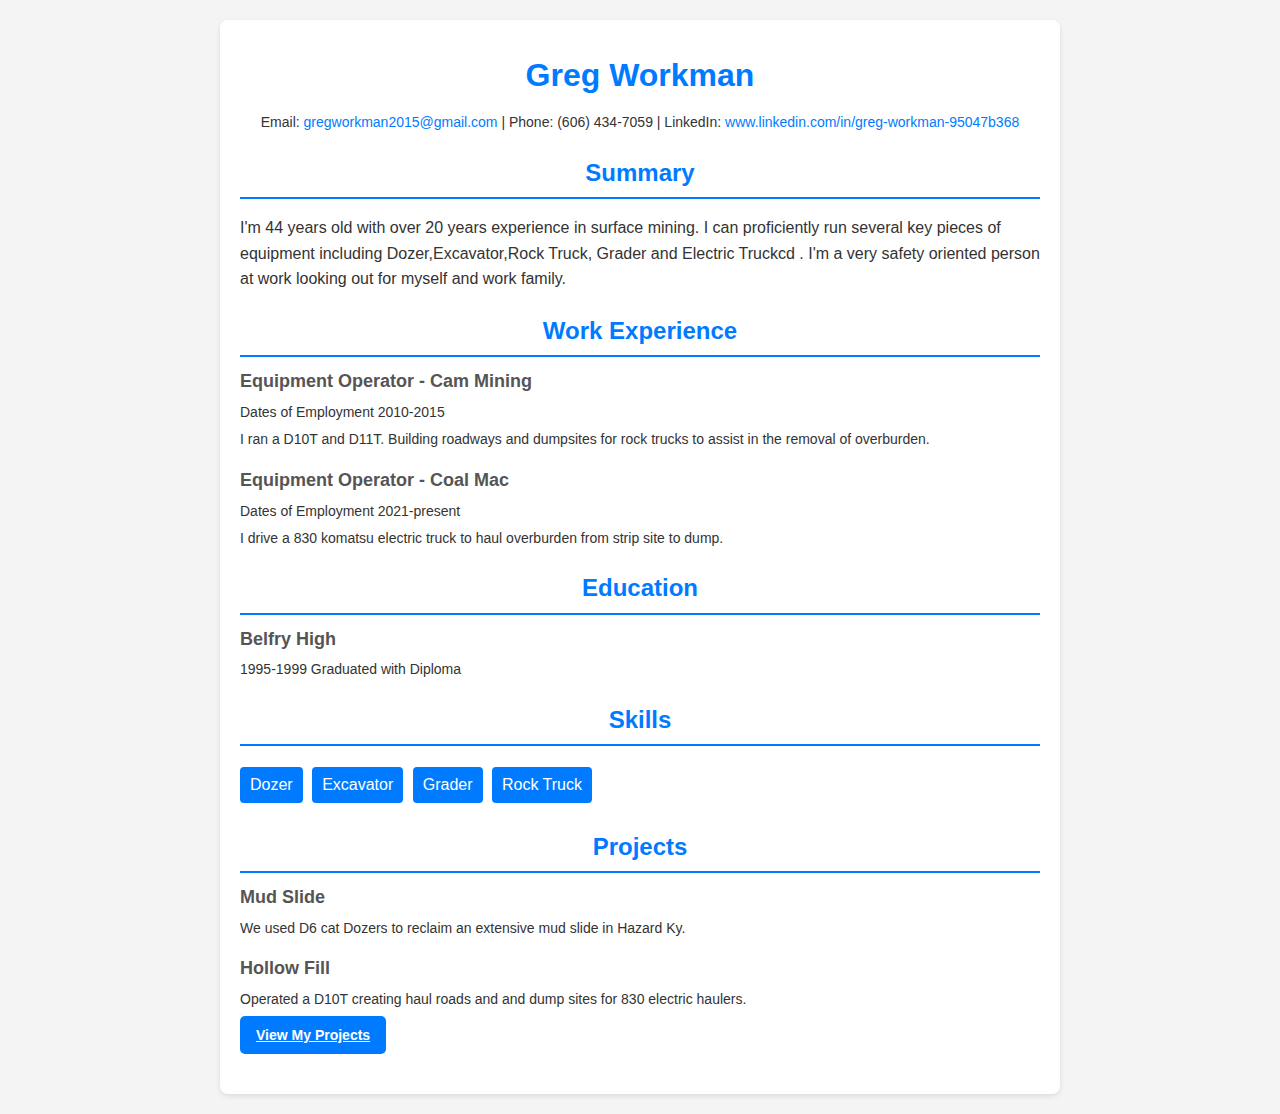
<file: index.html>
<!DOCTYPE html>
<html lang="en">
    <head>
        <meta charset="UTF-8" />
        <meta name="viewport" content="width=device-width, initial-scale=1.0" />
        <title>Resume Template</title>
        <link rel="stylesheet" type="text/css" href="style.css"/>
    </head>
     
    
    
       
    

    <body>
        <main class="container">
            <section class="header">
                <h1>Greg Workman</h1>
                <p class="contact">
                    Email:
                    <a href="mailto:yourname@example.com"
                        >gregworkman2015@gmail.com</a
                    >
                    | Phone: (606) 434-7059 | LinkedIn:
                    <a href="#">www.linkedin.com/in/greg-workman-95047b368</a>
                </p>
            </section>
            <section class="section">
                <h2>Summary</h2>
                <p>
                    I'm 44 years old with over 20 years experience in surface mining.
                     I can proficiently run several key pieces of equipment including Dozer,Excavator,Rock Truck, Grader and Electric Truckcd 
                     . 
                     I'm a very safety oriented person at work looking out for myself and work family.
                </p>
            </section>
            <section class="section">
                <h2>Work Experience</h2>
                <div class="item">
                    <h3>Equipment Operator - Cam Mining</h3>
                    <p>Dates of Employment 
                        2010-2015</p>
                    <p>
                        I ran a D10T and D11T. Building roadways and dumpsites for rock trucks to assist in the removal of overburden.
            
                    </p>
                </div>
                <div class="item">
                    <h3>Equipment Operator - Coal Mac</h3>
                    <p>Dates of Employment
                        2021-present
                    </p>
                    <p>
                        I drive a 830 komatsu electric truck to haul overburden from strip site to dump.
                        
               </p>
                </div>
            </section>
            <div class="section">
                <h2>Education</h2>
                <div class="item">
                    <h3>Belfry High </h3>
                    <p>1995-1999
                        Graduated with Diploma
                    </p>
                </div>
                <div class="item">
                    <h3></h3>
                    <p></p>
                </div>
            </section>
            <section class="section">
                <h2>Skills</h2>
                <div class="skills">
                    <ul>
                        <li>Dozer</li>
                        <li>Excavator</li>
                        <li>Grader</li>
                        <li>Rock Truck</li>
                        
                    </ul>
                </div>
            </section>
            <section class="section">
                <h2>Projects</h2>
                <div class="item">
                    <h3>Mud Slide</h3>
                    <p>
                        We used D6 cat Dozers to reclaim an extensive mud slide in Hazard Ky.
                    </p>
                </div>
                <div class="item">
                    <h3>Hollow Fill</h3>
                    <p>
                        Operated a D10T creating haul roads and and dump sites for 830 electric haulers.
                    </p>

<p>
  <a href="projects.html" class="spaced-link">View My Projects</a>
</p>

                </div>
            </section>
        </main>
    </body>
</html>
</file>
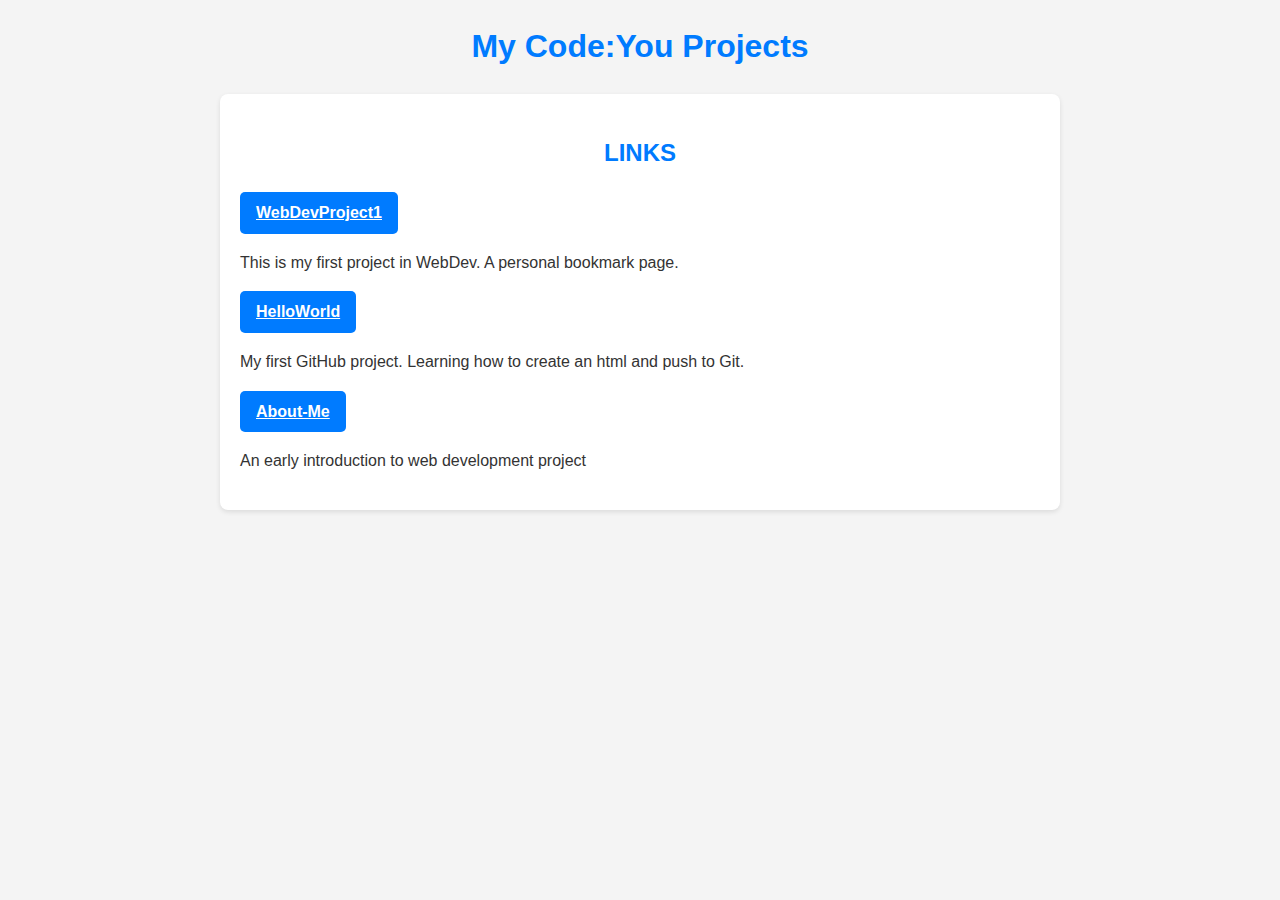
<file: projects.html>
<!DOCTYPE html>
<html lang="en">
<head>
    <meta charset="UTF-8">
    <meta name="viewport" content="width=device-width, initial-scale=1.0">
    <title>Document</title>
     <link rel="stylesheet" type="text/css" href="style.css"/>
</head>
<body>

      <header>
   
    
    <h1>My Code:You Projects</h1>
   
</header>
    
<main class="container">
   
 <h2>LINKS</h2>
 
 
 <nav aria-label="Main navigation">
    
    <div class="link-item">
    <a class="spaced-link" href="https://github.com/workmangreg/WebDevProject1" target="_blank">WebDevProject1</a>
    <p> This is my first project in WebDev. A personal bookmark page.</p>
    </div>
    
    <div class="link-item">
    <a class="spaced-link" href="https://github.com/workmangreg/hello-world" target="_blank">HelloWorld</a>
    <p>My first GitHub project. Learning how to create an html and push to Git.</p>
    </div>

    <div class="link-item">
    <a class="spaced-link" href="https://github.com/workmangreg/About-Me_HTML" target="_blank">About-Me</a>
    <p>An early introduction to web development project</p>
    </div>
    
    </nav>
    


    
    </main>
    
</body>
</html>
</file>
<file: style.css>
body {
            font-family: Arial, sans-serif;
            line-height: 1.6;
            margin: 0;
            padding: 0;
            color: #333;
            background-color: #f4f4f4;
        }
        .container {
            max-width: 800px;
            margin: 20px auto;
            padding: 20px;
            background: #fff;
            border-radius: 8px;
            box-shadow: 0 2px 5px rgba(0, 0, 0, 0.1);
        }
        h1,
        h2 {
            color: #007bff;
        }
        .header {
            text-align: center;
        }
        .header h1 {
            margin: 10px 0;
        }
        .contact {
            margin: 10px 0;
            font-size: 14px;
        }
        .contact a {
            color: #007bff;
            text-decoration: none;
        }
        .section {
            margin: 20px 0;
        }
        .section h2 {
            margin-bottom: 10px;
            border-bottom: 2px solid #007bff;
            padding-bottom: 5px;
        }
        .item {
            margin-bottom: 15px;
        }
        .item h3 {
            margin: 0;
            font-size: 18px;
            color: #555;
        }
        .item p {
            margin: 5px 0;
            font-size: 14px;
        }
        .skills ul {
            list-style: none;
            padding: 0;
        }
        .skills ul li {
            display: inline-block;
            background: #007bff;
            color: #fff;
            padding: 5px 10px;
            margin: 5px 5px 5px 0;
            border-radius: 4px;
        }

        h2 {text-align: center;}

        h1 {text-align: center;}

 .spaced-link {
  background-color: #007bff;  
  color: white;               
  padding: 8px 16px;          
  border-radius: 5px;         
  font-weight: bold;
  display: inline-block;      }
</file>
